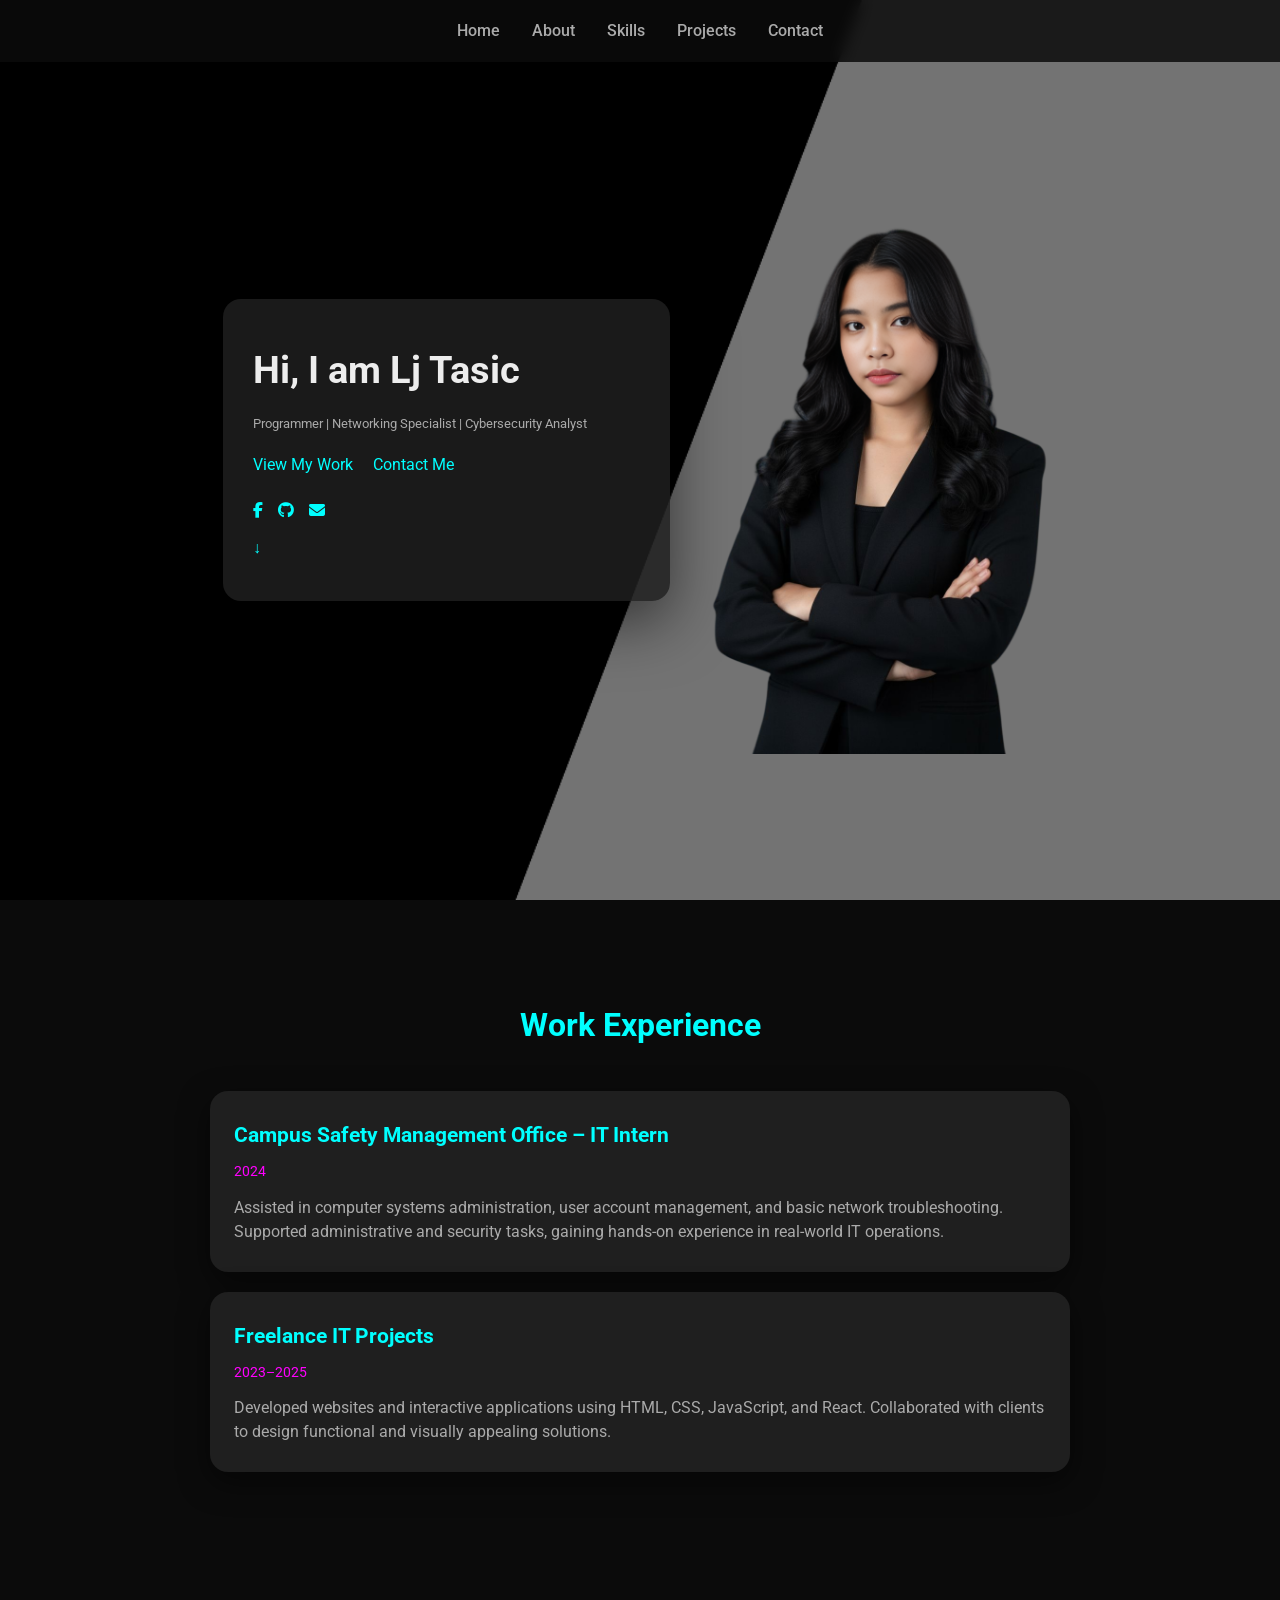
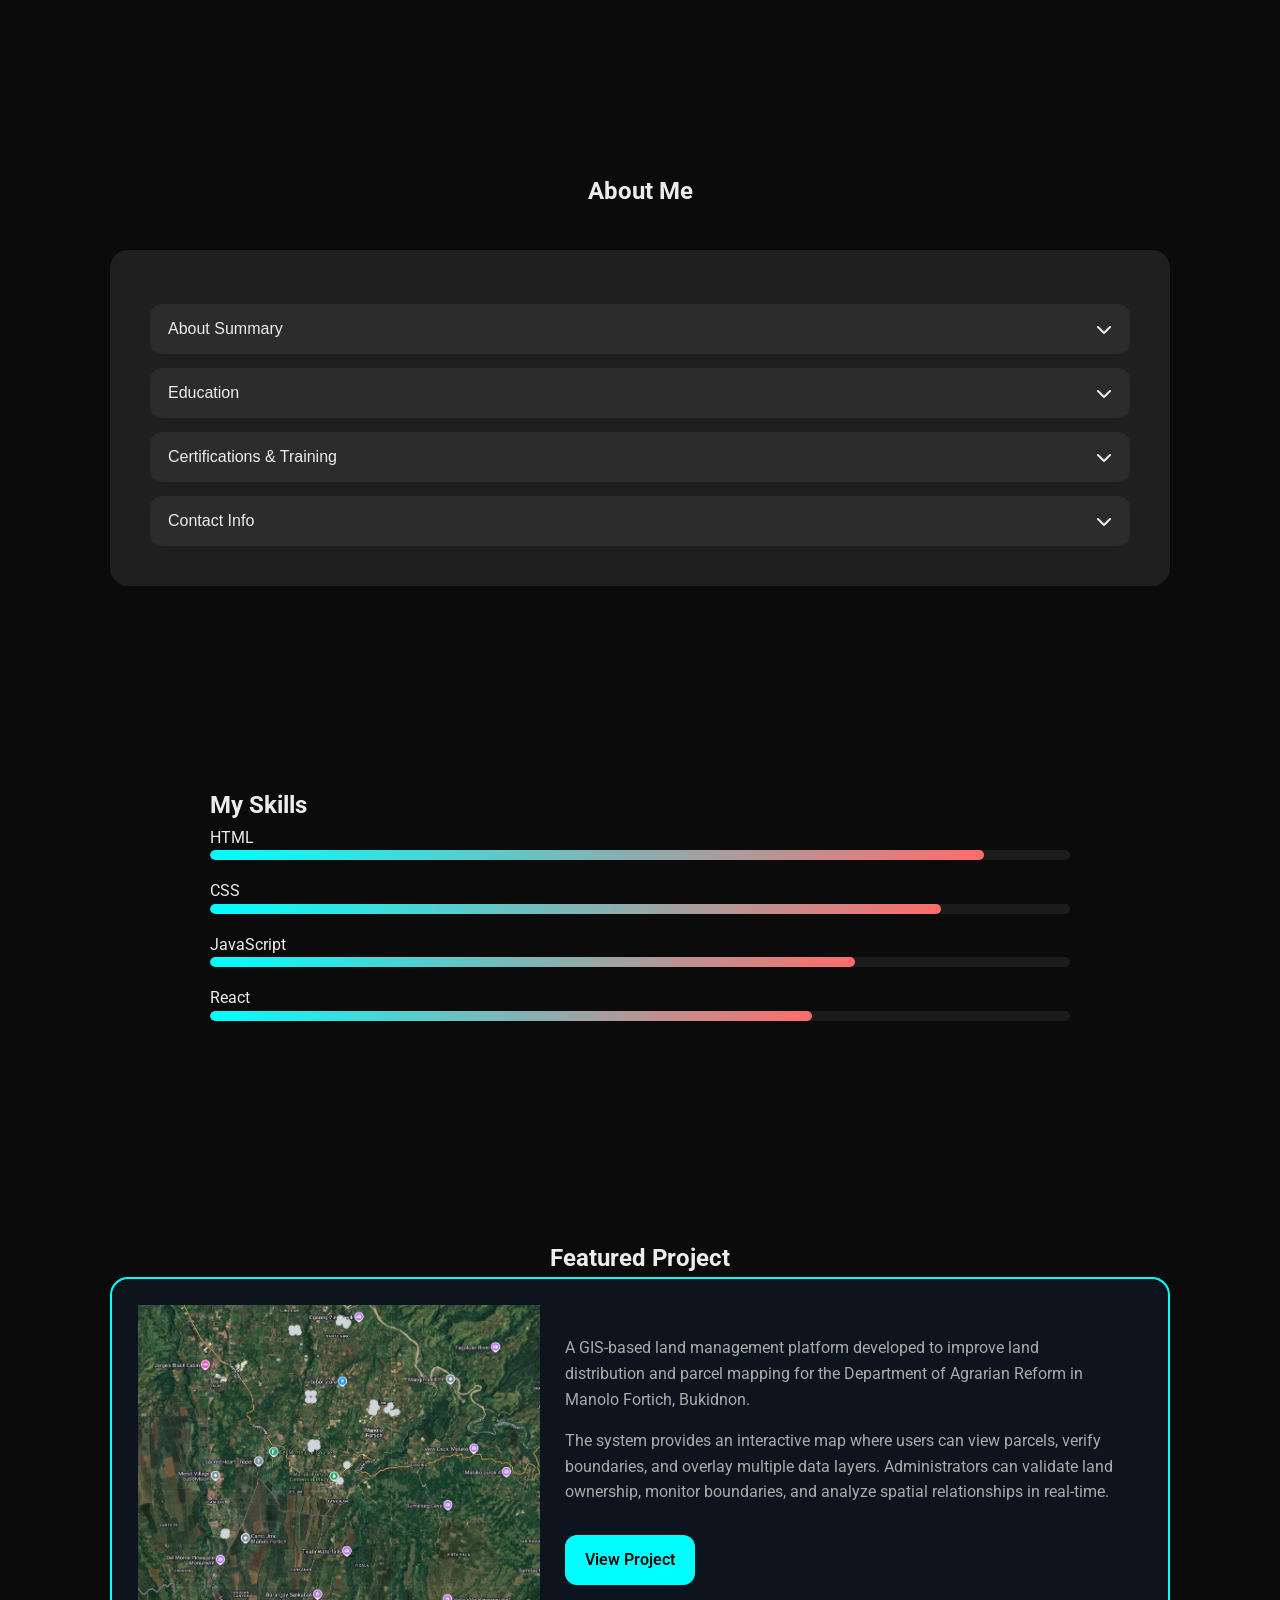
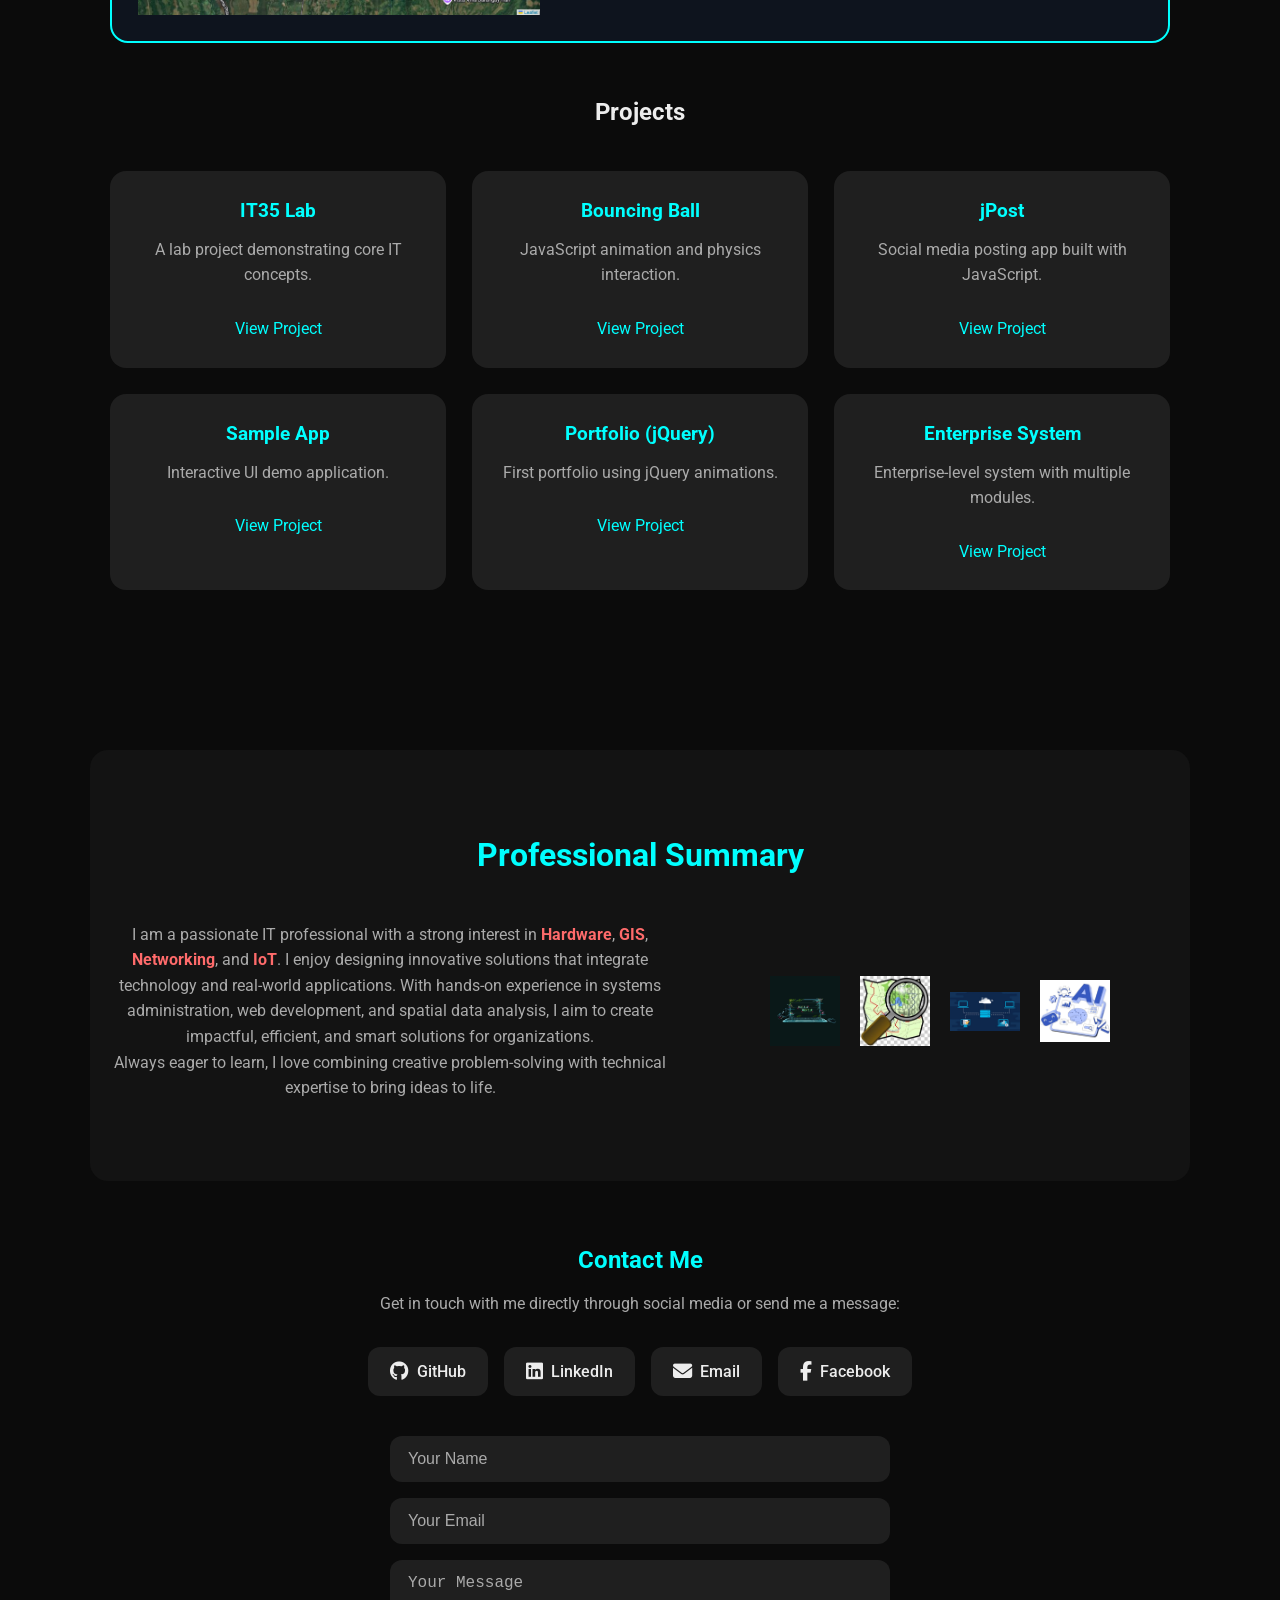
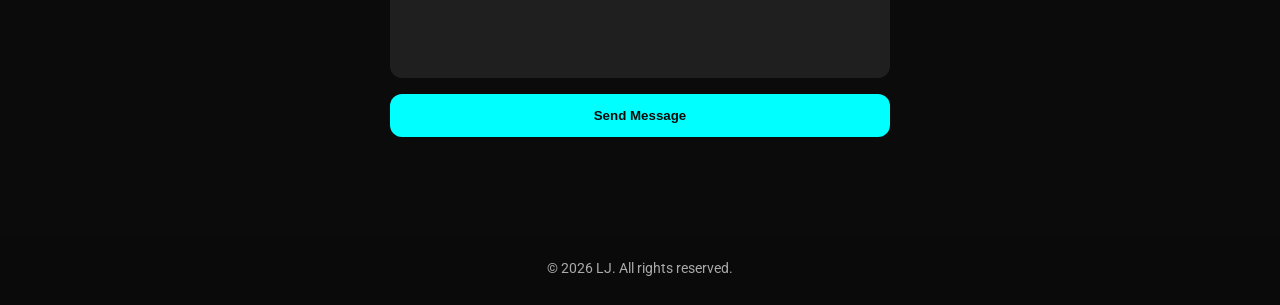
<file: index.html>
<!DOCTYPE html>
<html lang="en">
<head>
  <meta charset="UTF-8">
  <meta name="viewport" content="width=device-width, initial-scale=1.0">
  <title>LJ Portfolio</title>

 
  <link href="https://fonts.googleapis.com/css2?family=Quicksand:wght@500&family=Roboto:wght@300;400;700&display=swap" rel="stylesheet">

 
  <link rel="stylesheet" href="https://cdnjs.cloudflare.com/ajax/libs/font-awesome/6.4.0/css/all.min.css">


  <link rel="stylesheet" href="style.css">
</head>
<body>

<header>
  <nav class="nav">
    <ul>
      <li><a href="#home">Home</a></li>
      <li><a href="#about">About</a></li>
      <li><a href="#skills">Skills</a></li>
      <li><a href="#projects">Projects</a></li>
      <li><a href="#contact">Contact</a></li>
    </ul>
  </nav>
</header>


<section id="home">
  <div class="home-layout fade-section">

   
    <div class="home-hover-box">
  
      <h1 id="typing-text"></h1>
      <h5>Programmer | Networking Specialist | Cybersecurity Analyst</h5>

 
      <div class="home-buttons">
        <a href="#projects" class="btn btn-primary">View My Work</a>
        <a href="#contact" class="btn btn-secondary">Contact Me</a>
      </div>

 
      <div class="home-socials">
        <a href="https://facebook.com/LOVELAINEJOYTASIC" target="_blank"><i class="fab fa-facebook-f"></i></a>
        <a href="https://github.com/LOVELAINEJOYTASIC" target="_blank"><i class="fab fa-github"></i></a>
        <a href="mailto:20221063@nbsc.edu.ph"><i class="fas fa-envelope"></i></a>
      </div>

      <a href="#about" class="scroll-down">↓</a>
    </div>

  
    <div class="home-image floating">
      <img src="formal.png" alt="LJ Photo">
    </div>

  </div>
</section>


<section id="work" class="container fade-section">
  <h2>Work Experience</h2>

  <div class="experience-card">
    <h3>Campus Safety Management Office – IT Intern</h3>
    <span class="experience-date">2024</span>
    <p>
      Assisted in computer systems administration, user account management, and basic network troubleshooting. Supported administrative and security tasks, gaining hands-on experience in real-world IT operations.
    </p>
  </div>

  <div class="experience-card">
    <h3>Freelance IT Projects</h3>
    <span class="experience-date">2023–2025</span>
    <p>
      Developed websites and interactive applications using HTML, CSS, JavaScript, and React. Collaborated with clients to design functional and visually appealing solutions.
    </p>
  </div>
</section>


<section id="about" class="container fade-section">
  <h2>About Me</h2>

  <div class="person-card">
    <button class="about-toggle">About Summary <i class="fas fa-chevron-down"></i></button>
    <div class="about-content">
      <p>
        I am a motivated Information Technology graduate from Northern Bukidnon State College with hands-on experience in computer systems administration, user management, and network troubleshooting. I enjoy solving technical problems and continuously improving my skills.
      </p>
    </div>

    <button class="about-toggle">Education <i class="fas fa-chevron-down"></i></button>
    <div class="about-content">
      <p>BS Information Technology – NBSC (2025)</p>
      <p>Manolo Fortich NHS – Senior High (2021–2022)</p>
      <p>Manolo Fortich NHS – Junior High (2019–2021)</p>
    </div>

    <button class="about-toggle">Certifications & Training <i class="fas fa-chevron-down"></i></button>
    <div class="about-content">
      <p>• Networking</p>
      <p>• Cybersecurity Basics</p>
      <p>• Systems Administration</p>
      <p>• Hardware Servicing</p>
    </div>

    <button class="about-toggle">Contact Info <i class="fas fa-chevron-down"></i></button>
    <div class="about-content">
      <p>📍 Bukidnon, Philippines</p>
      <p>📧 <a href="mailto:20221063@nbsc.edu.ph">20221063@nbsc.edu.ph</a></p>
      <p>💻 <a href="https://github.com/LOVELAINEJOYTASIC" target="_blank">GitHub</a></p>
    </div>
  </div>
</section>


<section id="skills">
  <h2>My Skills</h2>

  <div class="skill">
    <span>HTML</span>
    <div class="skill-bar"><div class="skill-fill" data-width="90%"></div></div>
  </div>

  <div class="skill">
    <span>CSS</span>
    <div class="skill-bar"><div class="skill-fill" data-width="85%"></div></div>
  </div>

  <div class="skill">
    <span>JavaScript</span>
    <div class="skill-bar"><div class="skill-fill" data-width="75%"></div></div>
  </div>

  <div class="skill">
    <span>React</span>
    <div class="skill-bar"><div class="skill-fill" data-width="70%"></div></div>
  </div>
</section>


<section id="projects" class="container fade-section">
  <h2> Featured Project</h2>

  <div class="project-card featured-project">
    <div class="featured-image">
      <img src="lanlord.png" alt="Landlord Project Screenshot">
      <div class="image-overlay">
        <h3>Landlord (GIS-based Land Management System)</h3>
      </div>
    </div>
    <div class="featured-content">
      <p>
        A GIS-based land management platform developed to improve land distribution and parcel mapping for the Department of Agrarian Reform in Manolo Fortich, Bukidnon.
      </p>
      <p>
        The system provides an interactive map where users can view parcels, verify boundaries, and overlay multiple data layers. Administrators can validate land ownership, monitor boundaries, and analyze spatial relationships in real-time.
      </p>
      <a href="https://github.com/LOVELAINEJOYTASIC/Kape" target="_blank">View Project</a>
    </div>
  </div>

<h2>Projects</h2>

  <div class="projects-grid">
    <div class="project-card">
      <h3>IT35 Lab</h3>
      <p>A lab project demonstrating core IT concepts.</p>
      <a href="https://github.com/LOVELAINEJOYTASIC/it35-lab" target="_blank">View Project</a>
    </div>
    <div class="project-card">
      <h3>Bouncing Ball</h3>
      <p>JavaScript animation and physics interaction.</p>
      <a href="https://github.com/LOVELAINEJOYTASIC/Bouncing-Ball-Act" target="_blank">View Project</a>
    </div>
    <div class="project-card">
      <h3>jPost</h3>
      <p>Social media posting app built with JavaScript.</p>
      <a href="https://github.com/LOVELAINEJOYTASIC/jpost" target="_blank">View Project</a>
    </div>
    <div class="project-card">
      <h3>Sample App</h3>
      <p>Interactive UI demo application.</p>
      <a href="https://github.com/LOVELAINEJOYTASIC/RAVEN" target="_blank">View Project</a>
    </div>
    <div class="project-card">
      <h3>Portfolio (jQuery)</h3>
      <p>First portfolio using jQuery animations.</p>
      <a href="https://github.com/LOVELAINEJOYTASIC/Portfolio" target="_blank">View Project</a>
    </div>
    <div class="project-card">
      <h3>Enterprise System</h3>
      <p>Enterprise-level system with multiple modules.</p>
      <a href="https://github.com/LOVELAINEJOYTASIC/IT38A-ENTERPRISE-SYSTEM" target="_blank">View Project</a>
    </div>
  </div>
</section>


<section id="professional-summary" class="container fade-section">
  <h2>Professional Summary</h2>
  <div class="summary-layout">
    <div class="summary-text">
      <p>
        I am a passionate IT professional with a strong interest in <strong>Hardware</strong>, <strong>GIS</strong>, <strong>Networking</strong>, and <strong>IoT</strong>. 
        I enjoy designing innovative solutions that integrate technology and real-world applications. 
        With hands-on experience in systems administration, web development, and spatial data analysis, I aim to create impactful, efficient, and smart solutions for organizations.
      </p>
      <p>
        Always eager to learn, I love combining creative problem-solving with technical expertise to bring ideas to life.
      </p>
    </div>
    <div class="summary-icons">
      <img src="hardware.jpg" alt="Hardware Icon" title="Hardware">
      <img src="gis.jpg" alt="GIS Icon" title="GIS">
      <img src="networking.png" alt="Networking Icon" title="Networking">
      <img src="iot.jpg" alt="IoT Icon" title="IoT">
    </div>
  </div>
</section>

<section id="contact" class="contact fade-section">
  <h2>Contact Me</h2>
  <p>Get in touch with me directly through social media or send me a message:</p>

  <div class="contact-socials">
    <a href="https://github.com/LOVELAINEJOYTASIC" target="_blank"><i class="fab fa-github"></i> GitHub</a>
    <a href="https://www.linkedin.com/in/LOVELAINEJOYTASIC" target="_blank"><i class="fab fa-linkedin"></i> LinkedIn</a>
    <a href="mailto:20221063@nbsc.edu.ph"><i class="fas fa-envelope"></i> Email</a>
    <a href="https://www.facebook.com/LOVELAINEJOYTASIC" target="_blank"><i class="fab fa-facebook-f"></i> Facebook</a>
  </div>

  <form class="contact-form" action="mailto:20221063@nbsc.edu.ph" method="POST" enctype="text/plain">
    <input type="text" name="name" placeholder="Your Name" required>
    <input type="email" name="email" placeholder="Your Email" required>
    <textarea name="message" rows="5" placeholder="Your Message" required></textarea>
    <button type="submit">Send Message</button>
  </form>
</section>

<footer>
  <p>&copy; 2026 LJ. All rights reserved.</p>
</footer>

<script>

  const text = "Hi, I am Lj Tasic";
  const typing = document.getElementById("typing-text");
  let index = 0;
  function type() {
    if(index < text.length){
      typing.innerHTML += text.charAt(index);
      index++;
      setTimeout(type,100);
    }
  }
  window.addEventListener("load", type);


  document.querySelectorAll('.skill-fill').forEach(skill => {
    window.addEventListener('scroll', () => {
      if (skill.getBoundingClientRect().top < window.innerHeight * 0.85) {
        skill.style.width = skill.dataset.width;
      }
    });
  });

 
  document.querySelectorAll('.about-toggle').forEach(toggle => {
    toggle.addEventListener('click', () => {
      toggle.classList.toggle('active');
      const content = toggle.nextElementSibling;
      content.style.maxHeight ? content.style.maxHeight = null : content.style.maxHeight = content.scrollHeight + "px";
    });
  });
</script>

</body>
</html>
</file>
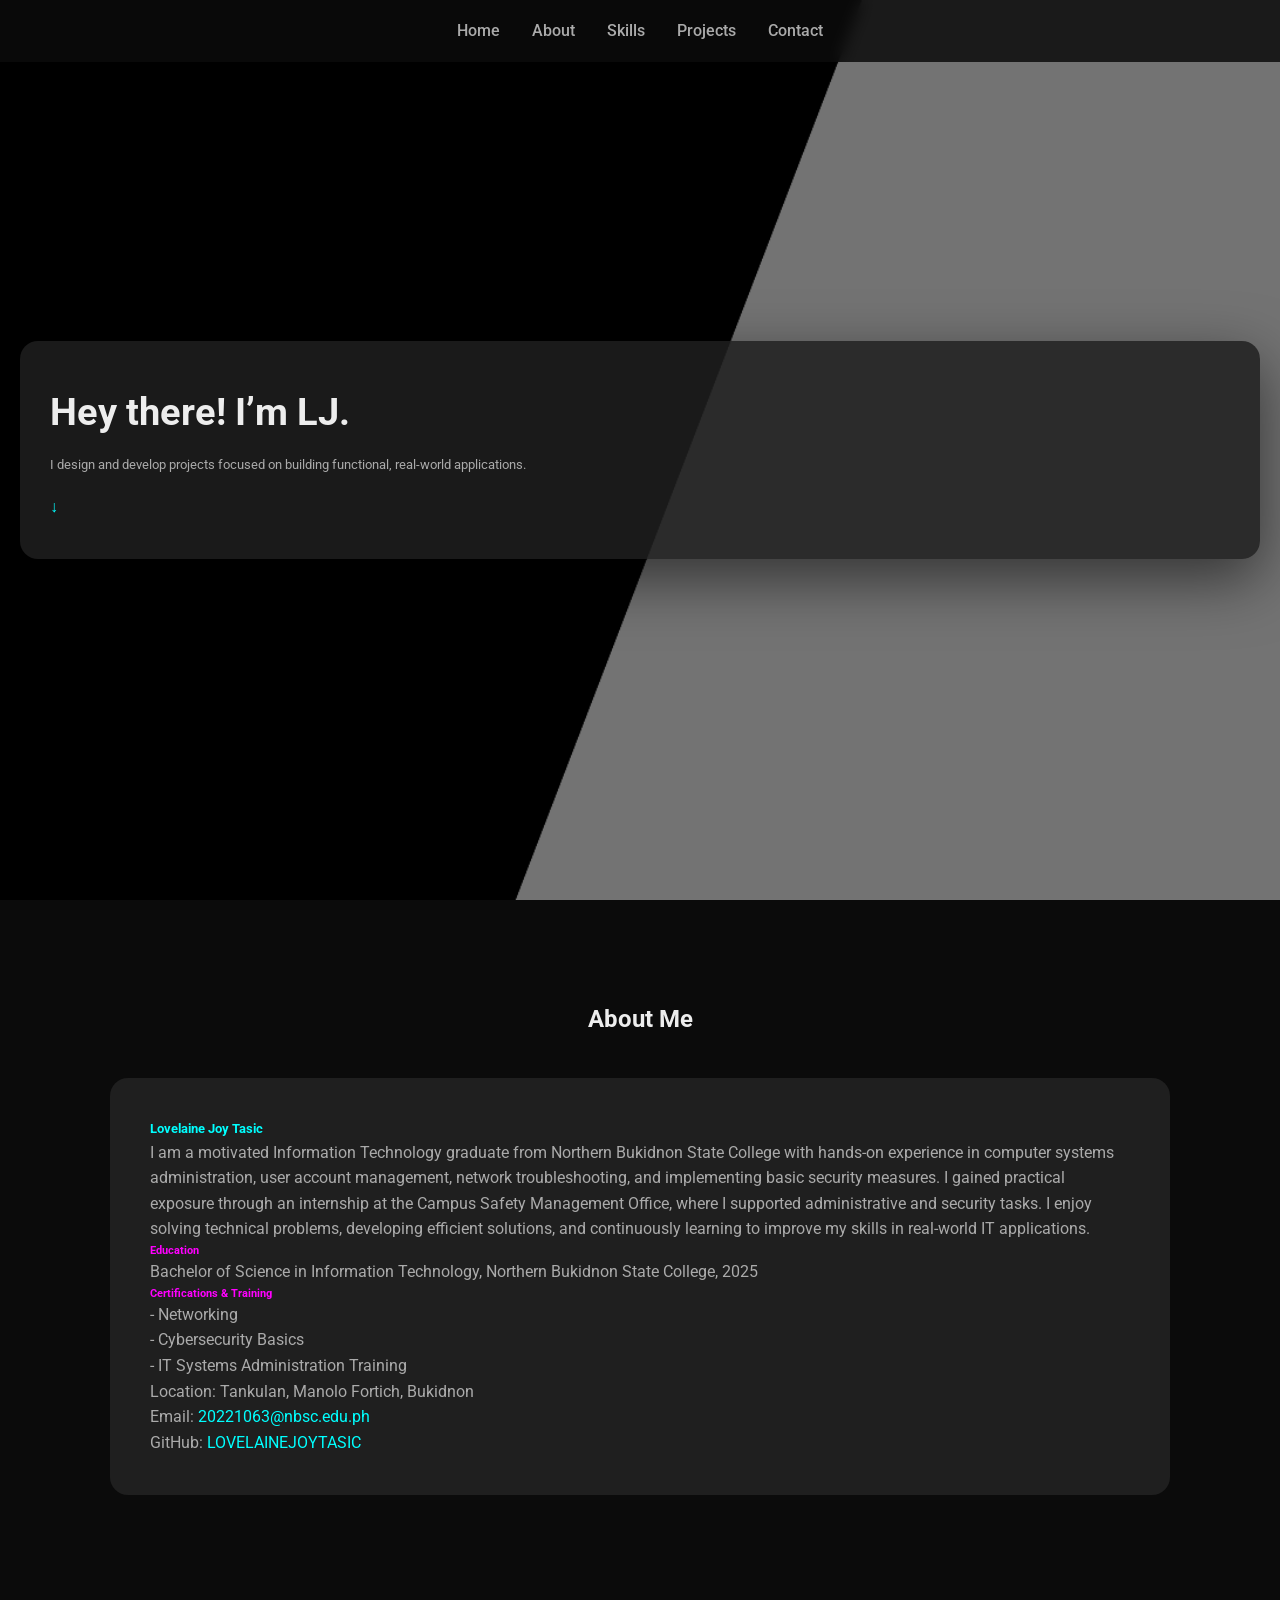
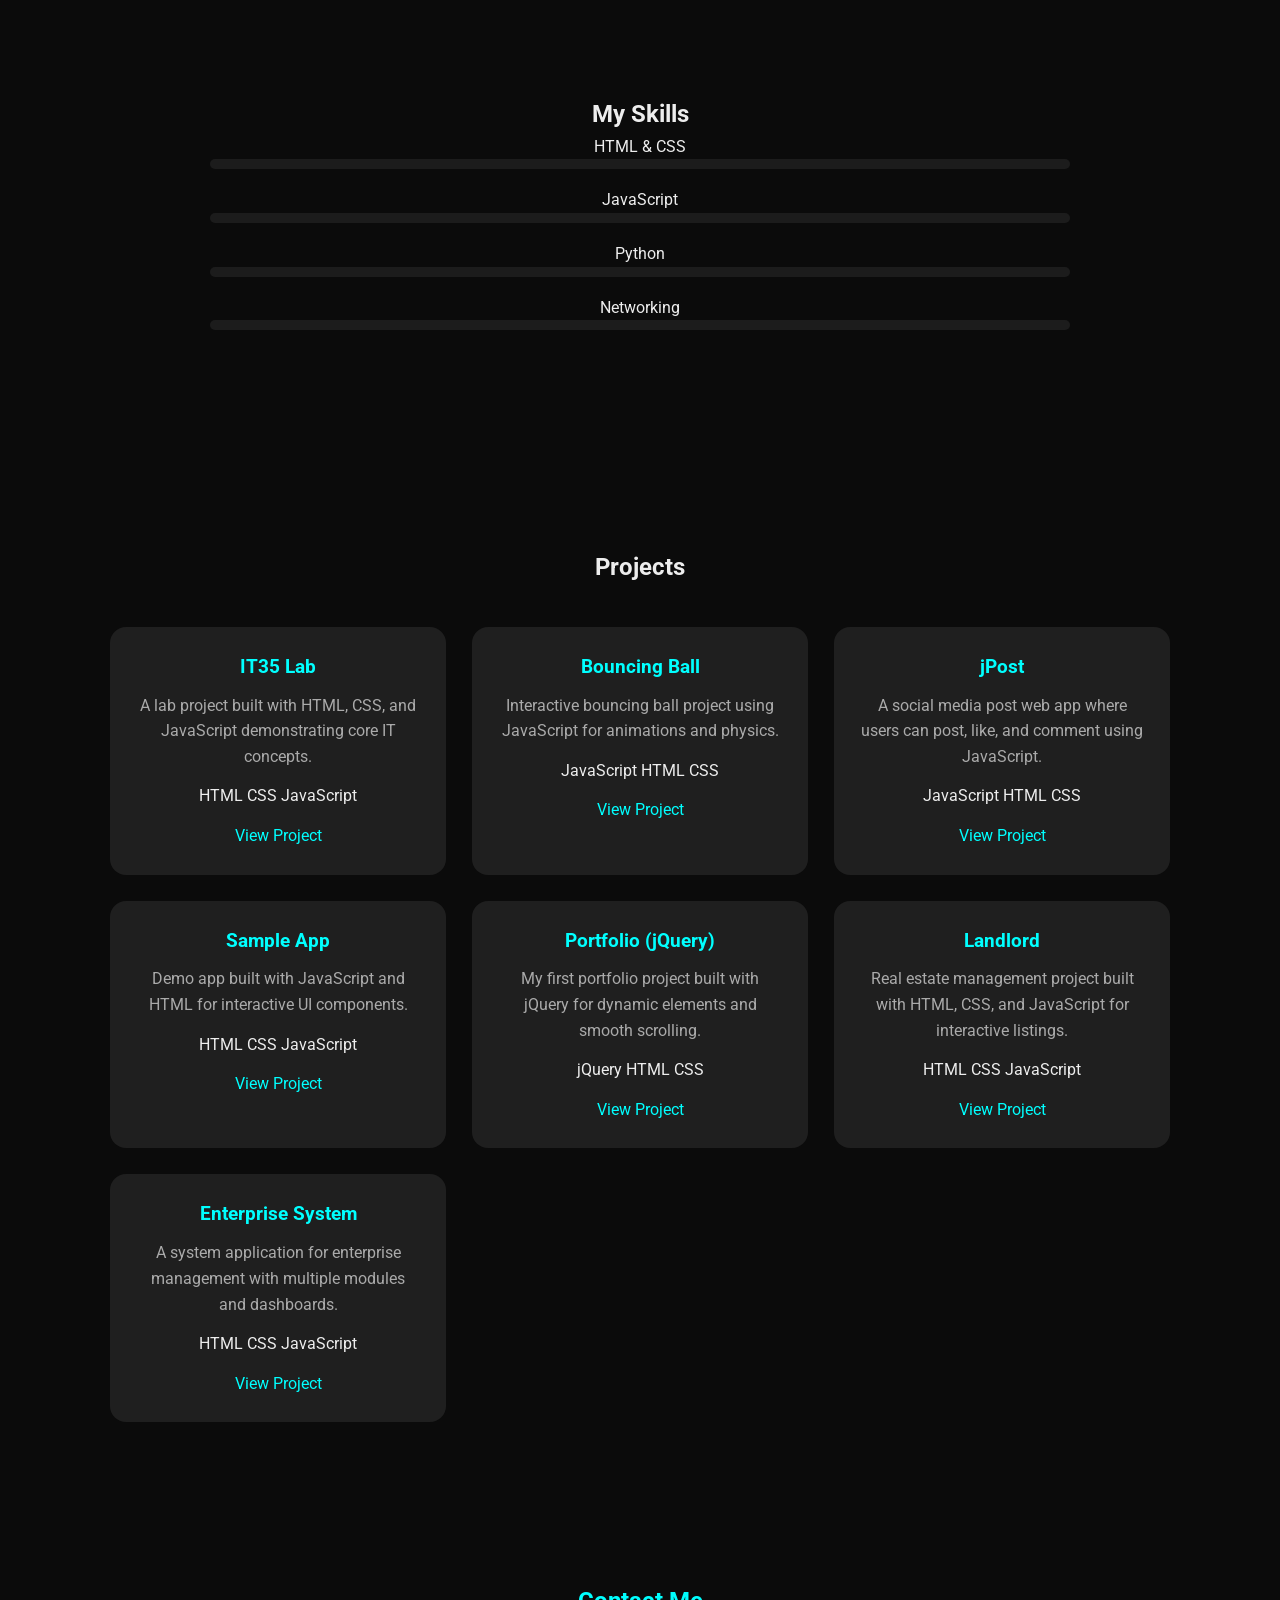
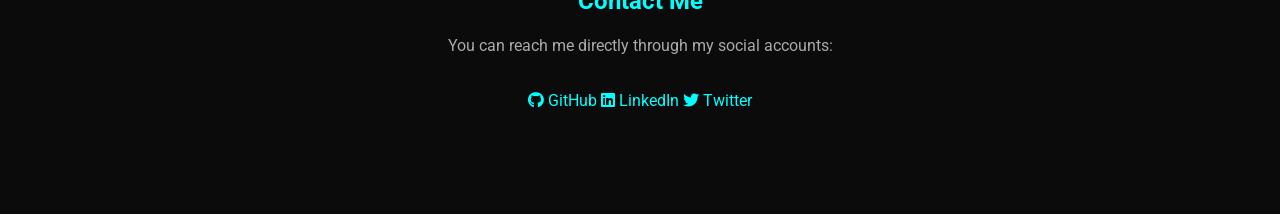
<file: index.html.html>
<!DOCTYPE html>
<html lang="en">
<head>
  <meta charset="UTF-8">
  <meta name="viewport" content="width=device-width, initial-scale=1.0">
  <title>My Portfolio</title>

  <link href="https://fonts.googleapis.com/css2?family=Quicksand:wght@500&family=Roboto:wght@300;400;700&display=swap" rel="stylesheet">
  <link rel="stylesheet" href="https://cdnjs.cloudflare.com/ajax/libs/font-awesome/6.4.0/css/all.min.css">
  <link rel="stylesheet" href="style.css">
</head>
<body>

  
  <header>
    <nav class="nav">
      <ul>
        <li><a href="#home">Home</a></li>
        <li><a href="#about">About</a></li>
        <li><a href="#skills">Skills</a></li>
        <li><a href="#projects">Projects</a></li>
        <li><a href="#contact">Contact</a></li>
      </ul>
    </nav>
  </header>

  
  <section id="home">
    <div class="home-hover-box fade-section">
      <h1 id="typing-text">Hey there! I’m LJ.</h1>
      <h5>I design and develop projects focused on building functional, real-world applications.</h5>
      <a href="#about" class="scroll-down">&#8595;</a>
    </div>
  </section>

 <section id="about" class="container fade-section">
  <h2>About Me</h2>
  <div class="person-card rectangular">
    <div class="about-text">
      <h5>Lovelaine Joy Tasic</h5>
      <p>
        I am a motivated Information Technology graduate from Northern Bukidnon State College with hands-on experience in computer systems administration, user account management, network troubleshooting, and implementing basic security measures. I gained practical exposure through an internship at the Campus Safety Management Office, where I supported administrative and security tasks. I enjoy solving technical problems, developing efficient solutions, and continuously learning to improve my skills in real-world IT applications.
      </p>

      <h6>Education</h6>
      <p>
        Bachelor of Science in Information Technology, Northern Bukidnon State College, 2025
      </p>

      <h6>Certifications & Training</h6>
      <p>
        - Networking<br>
        - Cybersecurity Basics<br>
        - IT Systems Administration Training
      </p>

      <div class="info">
        <p>Location: Tankulan, Manolo Fortich, Bukidnon</p>
        <p>Email: <a href="mailto:20221063@nbsc.edu.ph">20221063@nbsc.edu.ph</a></p>
        <p>GitHub: <a href="https://github.com/LOVELAINEJOYTASIC" target="_blank">LOVELAINEJOYTASIC</a></p>
      </div>
    </div>
  </div>
</section>

  <section id="skills" class="container fade-section">
    <h2>My Skills</h2>
    <div class="skill">
      <p>HTML & CSS</p>
      <div class="skill-bar"><div class="skill-fill" style="--width:95%;"></div></div>
    </div>
    <div class="skill">
      <p>JavaScript</p>
      <div class="skill-bar"><div class="skill-fill" style="--width:85%;"></div></div>
    </div>
    <div class="skill">
      <p>Python</p>
      <div class="skill-bar"><div class="skill-fill" style="--width:80%;"></div></div>
    </div>
    <div class="skill">
      <p>Networking</p>
      <div class="skill-bar"><div class="skill-fill" style="--width:90%;"></div></div>
    </div>
  </section>

  
  <section id="projects" class="container fade-section">
    <h2>Projects</h2>
    <div class="section-divider"></div>

    <div class="projects-grid">

      
      <div class="project-card">
        <h3>IT35 Lab</h3>
        <p>A lab project built with HTML, CSS, and JavaScript demonstrating core IT concepts.</p>
        <div class="project-tags">
          <span>HTML</span>
          <span>CSS</span>
          <span>JavaScript</span>
        </div>
        <a href="https://github.com/LOVELAINEJOYTASIC/it35-lab" target="_blank">View Project</a>
      </div>

      
      <div class="project-card">
        <h3>Bouncing Ball</h3>
        <p>Interactive bouncing ball project using JavaScript for animations and physics.</p>
        <div class="project-tags">
          <span>JavaScript</span>
          <span>HTML</span>
          <span>CSS</span>
        </div>
        <a href="https://github.com/LOVELAINEJOYTASIC/Bouncing-Ball-Act" target="_blank">View Project</a>
      </div>

    
      <div class="project-card">
        <h3>jPost</h3>
        <p>A social media post web app where users can post, like, and comment using JavaScript.</p>
        <div class="project-tags">
          <span>JavaScript</span>
          <span>HTML</span>
          <span>CSS</span>
        </div>
        <a href="https://github.com/LOVELAINEJOYTASIC/jpost" target="_blank">View Project</a>
      </div>

   
      <div class="project-card">
        <h3>Sample App</h3>
        <p>Demo app built with JavaScript and HTML for interactive UI components.</p>
        <div class="project-tags">
          <span>HTML</span>
          <span>CSS</span>
          <span>JavaScript</span>
        </div>
        <a href="https://github.com/LOVELAINEJOYTASIC/RAVEN" target="_blank">View Project</a>
      </div>

    
      <div class="project-card">
        <h3>Portfolio (jQuery)</h3>
        <p>My first portfolio project built with jQuery for dynamic elements and smooth scrolling.</p>
        <div class="project-tags">
          <span>jQuery</span>
          <span>HTML</span>
          <span>CSS</span>
        </div>
        <a href="https://github.com/LOVELAINEJOYTASIC/Portfolio" target="_blank">View Project</a>
      </div>

     
      <div class="project-card">
        <h3>Landlord</h3>
        <p>Real estate management project built with HTML, CSS, and JavaScript for interactive listings.</p>
        <div class="project-tags">
          <span>HTML</span>
          <span>CSS</span>
          <span>JavaScript</span>
        </div>
        <a href="https://github.com/LOVELAINEJOYTASIC/Kape" target="_blank">View Project</a>
      </div>

      
      <div class="project-card">
        <h3>Enterprise System</h3>
        <p>A system application for enterprise management with multiple modules and dashboards.</p>
        <div class="project-tags">
          <span>HTML</span>
          <span>CSS</span>
          <span>JavaScript</span>
        </div>
        <a href="https://github.com/LOVELAINEJOYTASIC/IT38A-ENTERPRISE-SYSTEM" target="_blank">View Project</a>
      </div>

    </div>
  </section>

 
  <section id="contact" class="contact fade-section">
    <h2>Contact Me</h2>
    <p>You can reach me directly through my social accounts:</p>
    <div class="social-links">
      <a href="https://github.com/LOVELAINEJOYTASIC" target="_blank"><i class="fab fa-github"></i> GitHub</a>
      <a href="https://www.linkedin.com/in/LOVELAINEJOYTASIC" target="_blank"><i class="fab fa-linkedin"></i> LinkedIn</a>
      <a href="https://twitter.com/LOVELAINEJOYTASIC" target="_blank"><i class="fab fa-twitter"></i> Twitter</a>
      <a href="https://www.facebook.com/LOVELAINEJOYTASI
</file>
<file: style.css>
* {
  margin: 0;
  padding: 0;
  box-sizing: border-box;
}

:root {
  --jet-black: #0B0B0B;         
  --charcoal: #1F1F1F;           
  --soft-gray: #AAAAAA;           
  --off-white: #EDEDED;           
  --electric-cyan: #00FFFF;       
  --bright-coral: #FF6B6B;        
  --magenta: #FF00FF;             
  --gradient-accent: linear-gradient(90deg, #00FFFF, #FF6B6B); 
}


body {
  font-family: 'Roboto', Arial, sans-serif;
  color: var(--off-white);
  line-height: 1.6;
  scroll-behavior: smooth;
  background-color: var(--jet-black);
  position: relative;
}

body::before {
  content: "";
  position: fixed;
  inset: 0;
  background-image: url('bw.png');
  background-size: cover;
  background-position: center;
  background-repeat: no-repeat;
  filter: brightness(0.45);
  z-index: -1;
}

a {
  color: var(--electric-cyan);
  text-decoration: none;
  transition: all 0.3s ease;
}

a:hover {
  color: var(--bright-coral);
}

button, .project-card, .person-card {
  transition: all 0.3s ease;
  cursor: pointer;
}


header {
  position: fixed;
  width: 100%;
  top: 0;
  z-index: 1000;
  background: rgba(11, 11, 11, 0.85);
  backdrop-filter: blur(8px);
}

.nav ul {
  display: flex;
  justify-content: center;
  list-style: none;
  padding: 18px 0;
  gap: 32px;
}

.nav a {
  font-weight: 500;
  color: var(--soft-gray);
}

.nav a:hover {
  color: var(--electric-cyan);
  transform: scale(1.05);
}


section {
  padding: 100px 20px;
}

.container {
  max-width: 1100px;
  margin: auto;
  text-align: center;
}

.fade-section {
  opacity: 0;
  transform: translateY(25px);
  animation: fadeUp 1s ease forwards;
}

@keyframes fadeUp {
  to {
    opacity: 1;
    transform: translateY(0);
  }
}


#home {
  min-height: 100vh;
  display: flex;
  align-items: center;
  justify-content: center; 
  position: relative;
  padding: 0 20px;
}

.home-layout {
  max-width: 1200px;
  display: flex;
  align-items: center;
  justify-content: space-between;
  gap: 40px;
  flex-wrap: wrap; 
}

.home-hover-box {
  flex: 1 1 400px; 
  background: rgba(31, 31, 31, 0.85);
  padding: 40px 30px;
  border-radius: 18px;
  box-shadow: 0 20px 60px rgba(0, 0, 0, 0.55);
  transition: transform 0.3s ease, box-shadow 0.3s ease;
  text-align: left;
}

.home-hover-box h1 {
  font-size: 2.4rem;
  margin-bottom: 12px;
}

.home-hover-box h5 {
  font-weight: 400;
  color: var(--soft-gray);
  margin-bottom: 18px;
}

.home-buttons {
  display: flex;
  gap: 20px;
  flex-wrap: wrap;
  margin-bottom: 20px;
}

.home-socials {
  display: flex;
  justify-content: flex-start;
  gap: 15px;
  margin-bottom: 12px;
}

.home-image {
  flex: 1 1 300px; 
  max-width: 400px; 
  display: flex;
  justify-content: center;
}

.home-image img {
  width: 100%;
  height: auto;
  border-radius: 18px;
  transition: transform 0.6s ease, box-shadow 0.6s ease;
}

.home-image img:hover {
  transform: scale(1.05) rotate(2deg);
  box-shadow: 0 25px 70px rgba(0, 255, 255, 0.5);
}

/
@media (max-width: 900px) {
  .home-layout {
    flex-direction: column-reverse;
    text-align: center;
    gap: 25px;
  }

  .home-hover-box {
    width: 100%;
    padding: 30px 20px;
  }

  .home-image {
    max-width: 250px;
    margin-bottom: 20px;
  }

  .home-socials {
    justify-content: center;
  }
}




.person-card {
  background: var(--charcoal);
  padding: 40px;
  border-radius: 18px;
  margin-top: 40px;
  text-align: left;
  transition: transform 0.3s ease, box-shadow 0.3s ease;
}

.person-card:hover {
  transform: translateY(-4px);
  box-shadow: 0 25px 50px rgba(0, 0, 0, 0.5);
}

.person-card h5 {
  color: var(--electric-cyan);
}

.person-card h6 {
  color: var(--magenta);
}

.person-card p {
  color: var(--soft-gray);
}

.info p a {
  color: var(--electric-cyan);
}

#work {
  max-width: 900px;
  margin: 0 auto 80px auto;
  text-align: center;
}

#work h2 {
  color: var(--electric-cyan);
  margin-bottom: 40px;
  font-size: 2rem;
}

.experience-card {
  background: var(--charcoal);
  padding: 28px 24px;
  border-radius: 18px;
  margin-bottom: 20px;
  text-align: left;
  box-shadow: 0 10px 30px rgba(0, 0, 0, 0.5);
  transition: transform 0.3s ease, box-shadow 0.3s ease;
}

.experience-card:hover {
  transform: translateY(-4px) scale(1.02);
  box-shadow: 0 15px 40px rgba(0, 255, 255, 0.4);
}

.experience-card h3 {
  color: var(--electric-cyan);
  margin-bottom: 8px;
  font-size: 1.3rem;
}

.experience-date {
  display: block;
  font-size: 0.9rem;
  color: var(--magenta);
  margin-bottom: 12px;
}

.experience-card p {
  color: var(--soft-gray);
  line-height: 1.5;
  font-size: 1rem;
}

@media (max-width: 900px) {
  #work {
    padding: 60px 20px;
  }

  .experience-card {
    padding: 24px 18px;
  }
}



.about-toggle {
  width: 100%;
  background: rgba(255, 255, 255, 0.06);
  border: none;
  color: var(--off-white);
  padding: 16px 18px;
  margin-top: 14px;
  font-size: 1rem;
  font-weight: 500;
  text-align: left;
  border-radius: 12px;
  cursor: pointer;
  display: flex;
  justify-content: space-between;
  align-items: center;
  transition: background 0.3s ease, transform 0.3s ease, color 0.3s ease;
}

.about-toggle:hover {
  background: rgba(0, 255, 255, 0.15);
  transform: translateX(4px);
}

.about-toggle.active i {
  transform: rotate(180deg);
  color: var(--bright-coral);
}

.about-content {
  max-height: 0;
  overflow: hidden;
  transition: max-height 0.4s ease, padding 0.3s ease, color 0.3s ease;
  padding: 0 6px;
}

.about-content p {
  color: var(--soft-gray);
  margin: 10px 0;
}


#skills {
  max-width: 900px;
  margin: auto;
}

.skill {
  margin-bottom: 18px;
}

.skill-label {
  display: block;
  margin-bottom: 6px;
  color: var(--off-white);
}

.skill-bar {
  width: 100%;
  height: 10px;
  background: #1c1c1c;
  border-radius: 6px;
  overflow: hidden;
}

.skill-fill {
  height: 100%;
  width: 0;
  background: var(--gradient-accent);
  border-radius: 6px;
  transition: width 1.2s ease;
}


.projects-grid {
  display: grid;
  grid-template-columns: repeat(auto-fit, minmax(260px, 1fr));
  gap: 26px;
  margin-top: 40px;
}


.project-card {
  background: var(--charcoal);
  padding: 26px;
  border-radius: 16px;
  transition: transform 0.3s ease, box-shadow 0.3s ease;
}

.project-card:hover {
  transform: translateY(-6px) scale(1.02);
  box-shadow: 0 20px 50px rgba(255, 107, 107, 0.6);
}

.project-card h3 {
  margin-bottom: 10px;
  color: var(--electric-cyan);
}

.project-card p {
  color: var(--soft-gray);
  margin-bottom: 14px;
}

.project-card a {
  display: inline-block;
  margin-top: 14px;
  color: var(--electric-cyan);
  transition: color 0.3s ease, transform 0.3s ease;
}

.project-card a:hover {
  color: var(--bright-coral);
  transform: translateY(-2px);
}


.featured-project {
  display: flex;
  flex-wrap: wrap;
  background: rgba(58, 134, 255, 0.08);
  border: 2px solid var(--electric-cyan);
  border-radius: 18px;
  overflow: hidden;
  margin-bottom: 50px;
  transition: transform 0.3s ease, box-shadow 0.3s ease;
  width: 100%;
}

.featured-project:hover {
  transform: translateY(-6px) scale(1.02);
  box-shadow: 0 20px 50px rgba(58, 134, 255, 0.4);
}

.featured-image {
  position: relative;
  flex: 1 1 40%;
  min-width: 300px;
  max-width: 500px;
  height: auto;
  overflow: hidden;
}

.featured-image img {
  width: 100%;
  height: 100%;
  object-fit: cover;
  display: block;
  transition: transform 0.5s ease;
}

.image-overlay {
  position: absolute;
  top: 0;
  left: 0;
  width: 100%;
  height: 100%;
  background: rgba(58, 134, 255, 0.6);
  color: var(--jet-black);
  display: flex;
  align-items: center;
  justify-content: center;
  opacity: 0;
  transition: opacity 0.4s ease;
  text-align: center;
  padding: 20px;
}

.featured-image:hover img {
  transform: scale(1.05);
}

.featured-image:hover .image-overlay {
  opacity: 1;
}

.featured-content {
  flex: 1 1 60%;
  padding: 30px 25px;
  text-align: left;
}

.featured-content p {
  color: var(--soft-gray);
  margin-bottom: 16px;
  line-height: 1.6;
}

.featured-content a {
  display: inline-block;
  color: var(--jet-black);
  background: var(--electric-cyan);
  padding: 12px 20px;
  border-radius: 12px;
  font-weight: 600;
  transition: all 0.3s ease;
}

.featured-content a:hover {
  background: var(--bright-coral);
  color: var(--off-white);
  transform: translateY(-2px) scale(1.05);
}


.contact {
  text-align: center;
  max-width: 800px;
  margin: 0 auto;
  padding-top: 60px;
}

.contact h2 {
  color: var(--electric-cyan);
  margin-bottom: 12px;
}

.contact p {
  color: var(--soft-gray);
  margin-bottom: 30px;
  font-size: 1rem;
}

.contact-socials {
  display: flex;
  flex-wrap: wrap;
  justify-content: center;
  gap: 16px;
  margin-bottom: 40px;
}

.contact-socials a {
  display: flex;
  align-items: center;
  gap: 8px;
  background: var(--charcoal);
  color: var(--off-white);
  padding: 12px 22px;
  border-radius: 12px;
  font-weight: 500;
  text-decoration: none;
  transition: all 0.3s ease;
}

.contact-socials a i {
  font-size: 1.2rem;
}

.contact-socials a:hover {
  background: var(--electric-cyan);
  color: var(--jet-black);
  transform: translateY(-3px) scale(1.05);
}

.contact-form {
  display: flex;
  flex-direction: column;
  gap: 16px;
  margin: 0 auto;
  max-width: 500px;
}

.contact-form input,
.contact-form textarea {
  width: 100%;
  padding: 14px 18px;
  border-radius: 12px;
  border: none;
  background: var(--charcoal);
  color: var(--off-white);
  font-size: 1rem;
  resize: none;
  transition: all 0.3s ease;
}

.contact-form input::placeholder,
.contact-form textarea::placeholder {
  color: var(--soft-gray);
}

.contact-form input:focus,
.contact-form textarea:focus {
  outline: none;
  background: rgba(0, 255, 255, 0.1);
  box-shadow: 0 0 10px var(--electric-cyan);
}

.contact-form button {
  padding: 14px;
  border-radius: 12px;
  border: none;
  background: var(--electric-cyan);
  color: var(--jet-black);
  font-weight: 600;
  cursor: pointer;
  transition: all 0.3s ease;
}

.contact-form button:hover {
  background: var(--bright-coral);
  color: var(--off-white);
  transform: translateY(-3px) scale(1.05);
}


footer {
  text-align: center;
  padding: 20px;
  background: rgba(11, 11, 11, 0.9);
  font-size: 0.9rem;
  color: var(--soft-gray);
}


@media (max-width: 900px) {
  .home-layout {
    grid-template-columns: 1fr;
    text-align: center;
  }

  .home-image {
    order: -1;
  }

  .featured-project {
    flex-direction: column;
    text-align: center;
  }

  .featured-image {
    max-width: 100%;
    min-height: 250px;
  }

  .featured-content {
    padding: 20px;
  }

  .image-overlay h3 {
    font-size: 1rem;
  }
}

@media (max-width: 600px) {
  .contact-socials {
    flex-direction: column;
    gap: 12px;
  }

  .contact-form {
    width: 90%;
  }
}
/* ===== PROFESSIONAL SUMMARY ===== */
#professional-summary {
  padding: 80px 20px;
  background: rgba(20, 20, 20, 0.9);
  border-radius: 18px;
  margin-top: 60px;
}

#professional-summary h2 {
  color: var(--electric-cyan);
  margin-bottom: 40px;
  font-size: 2rem;
}

.summary-layout {
  display: flex;
  align-items: center;
  justify-content: space-between;
  gap: 40px;
  flex-wrap: wrap;
}

.summary-text {
  flex: 1 1 400px;
  color: var(--soft-gray);
  font-size: 1rem;
  line-height: 1.6;
}

.summary-text strong {
  color: var(--bright-coral);
}

.summary-icons {
  flex: 1 1 300px;
  display: flex;
  flex-wrap: wrap;
  justify-content: center;
  gap: 20px;
}

.summary-icons img {
  width: 70px;
  height: 70px;
  object-fit: contain;
  transition: transform 0.3s ease, box-shadow 0.3s ease;
}

.summary-icons img:hover {
  transform: scale(1.2) rotate(5deg);
  box-shadow: 0 10px 25px rgba(0, 255, 255, 0.4);
}


@media (max-width: 900px) {
  .summary-layout {
    flex-direction: column-reverse;
    text-align: center;
    gap: 25px;
  }

  .summary-icons img {
    width: 60px;
    height: 60px;
  }
}
</file>
